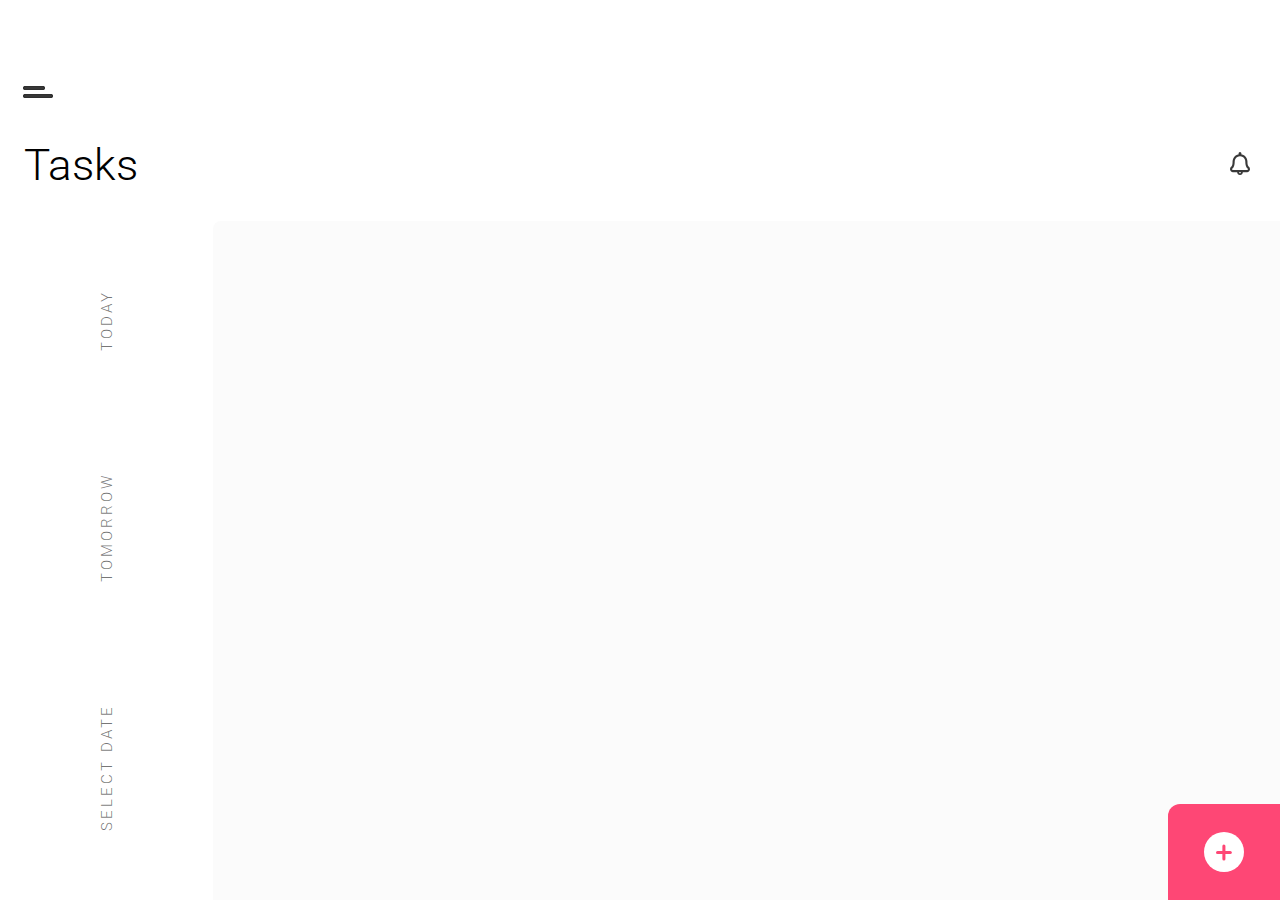
<file: index.html>
<!DOCTYPE html>
<html lang="en">
  <head>
    <meta charset="UTF-8" />
    <meta http-equiv="X-UA-Compatible" content="IE=edge" />
    <meta name="viewport" content="width=device-width, initial-scale=1.0" />
    <link rel="stylesheet" href="styles.css" />
    <title>Dashboard</title>
  </head>
  <body>
    <main class="container">
      <button aria-label="open menu" class="iconButton menuButton">
        <img src="./assets/menu.svg" alt="Menu Icon" />
      </button>
      <div class="headerMenu">
        <h1>Tasks</h1>
        <button aria-label="show notifications" class="iconButton">
          <img src="./assets/notif.svg" alt="Notification Bell" />
        </button>
      </div>

      <section class="dateSelector">
        <input type="radio" name="filter" id="today" />
        <label class="taskNavLink" for="today">Today</label>
        <input type="radio" name="filter" id="tomorrow" />
        <label class="taskNavLink" for="tomorrow">Tomorrow</label>
        <input type="radio" name="filter" id="selectDate" />
        <label class="taskNavLink" for="selectDate">Select Date</label>
      </section>
      <section class="taskList"></section>
    </main>

    <a href="/new.html"
      ><button class="actionButton" aria-label="Add new task">
        <img src="../../assets/plusicon.svg" alt="Add Icon" /></button
    ></a>

    <script type="module" src="index.js" defer></script>
  </body>
</html>
</file>
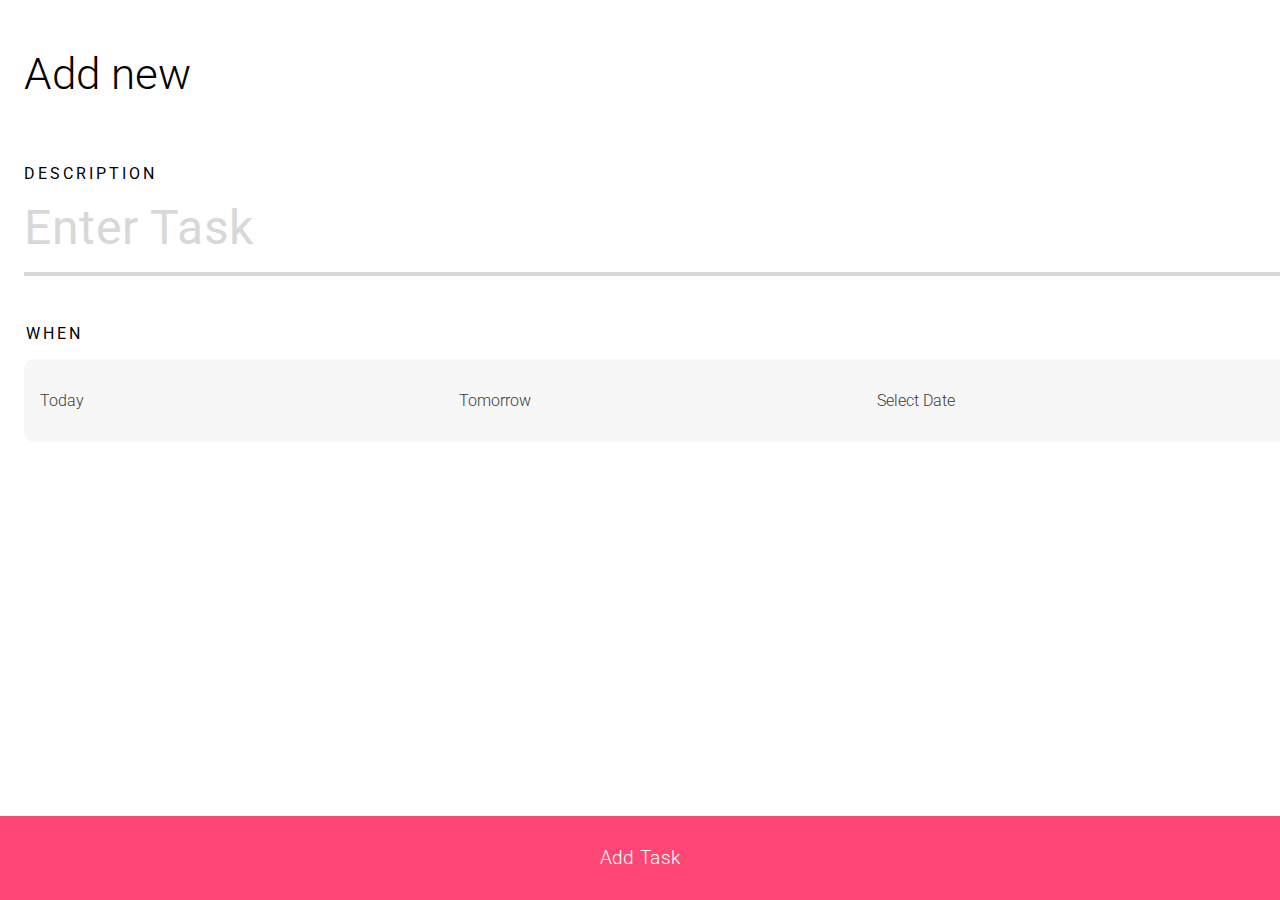
<file: new.html>
<!DOCTYPE html>
<html lang="en">
  <head>
    <meta charset="UTF-8" />
    <meta http-equiv="X-UA-Compatible" content="IE=edge" />
    <meta name="viewport" content="width=device-width, initial-scale=1.0" />
    <link rel="stylesheet" href="styles.css" />
    <title>Create new Task</title>
  </head>
  <body>
    <div class="addTaskPage__wrapper">
      <h1>Add new</h1>

      <form class="newTasksForm">
        <div class="wrapper">
          <label for="entertask">Description</label>
          <input
            type="text"
            name="entertask"
            id="entertask"
            class="newTaskForm__textInput"
            placeholder="Enter Task"
          />
          <fieldset>
            <legend>When</legend>
            <div class="fieldset-wrapper">
              <input
                type="radio"
                name="dateselect"
                id="today"
                value="today"
                class="newTaskForm__radio"
              />
              <label for="today">Today</label>
              <input
                type="radio"
                name="dateselect"
                id="tomorrow"
                value="tomorrow"
                class="newTaskForm__radio"
              />
              <label for="tomorrow">Tomorrow</label>
              <input
                type="radio"
                name="dateselect"
                id="selectdate"
                value="selectDate"
                class="newTaskForm__radio"
              />
              <label for="selectdate">Select Date</label>
            </div>
          </fieldset>
        </div>
        <input type="submit" value="Add Task" class="newTasksForm__submit" />
      </form>
    </div>
    <script type="module" src="new.js" defer></script>
  </body>
</html>
</file>
<file: styles.css>
@import url("https://fonts.googleapis.com/css2?family=Montserrat:wght@600&family=Roboto:wght@300;400;700&display=swap");

*,
*::after,
*::before {
  box-sizing: border-box;
}

:root {
  --ff-primary: "Roboto", sans-serif;
  --ff-secondary: "Montserrat", sans-serif;
  --clr-primary: #fe4775;
  --clr-secondary: #161060;
  --clr-text-primary: #393939;
  --clr-text-secondary: #111;
  --clr-text-passive: hsla(0, 0%, 0%, 0.55);
  --clr-content-passive: #fbfbfb;
  --fw-primary: 400;
  --fw-secondary: 600;
  --fw-thin: 300;
  --ff-bold: 700;
}

body {
  font-family: var(--ff-primary);
  margin: 0;
  height: 100vh;
}

input,
button,
select,
optgroup,
textarea {
  margin: 0;
  font-family: var(--ff-primary);
}

h1 {
  font-size: 2.75rem;
  font-weight: var(--fw-thin);
}

h2 {
  font-size: 1.75rem;
  font-weight: var(--fw-thin);
}

h3 {
  font-size: 1.4rem;
  font-weight: var(--fw-thin);
}

h4 {
  font-size: 1.25rem;
  font-weight: var(--fw-thin);
  font-family: var(--ff-secondary);
}

h5 {
  font-size: 1rem;
  font-weight: var(--fw-thin);
}

h6 {
  font-size: 1rem;
  font-weight: var(--fw-thin);
}

.container {
  display: grid;
  height: 100%;
  grid-template-columns: 1fr 5fr;
  grid-template-rows: 0.75fr 0.75fr 4fr 1fr;
}

.menuButton {
  grid-column: 1/3;
  justify-self: start;
  padding-left: 1.75em;
  align-self: end;
}

.headerMenu {
  display: grid;
  padding: 0.5em 1.5em 0 1.5em;
  grid-column: 1 / 3;
  grid-auto-flow: column;
  justify-content: space-between;
}

.dateSelector {
  display: grid;
  grid-column: 1 / 2;
  grid-row: span 2;
  place-items: center;
  margin: 0.5em 0;
}

.dateSelector input {
  display: none;
}

.dateSelector input:checked + label {
  color: var(--clr-primary);
}

.iconButton {
  border: none;
  background-color: transparent;
  cursor: pointer;
}

.taskNavLink {
  color: var(--clr-text-passive);
  font-size: 0.95em;
  writing-mode: vertical-lr;
  transform: rotate(180deg);
  text-decoration: none;
  text-transform: uppercase;
  letter-spacing: 0.2em;
  font-weight: var(--fw-thin);
}

.taskNavLink--active {
  color: var(--clr-primary);
}

.taskList {
  grid-column: 2 / 3;
  grid-row: span 2;
  overflow: auto;
  padding: 2.5em 1.5em 0 1.5em;
  background-color: var(--clr-content-passive);
  border-radius: 0.5em 0 0 0;
}

.taskItem {
  display: block;
  margin-bottom: 1.75em;
  font-size: 1.3em;
  font-weight: var(--fw-thin);
  padding-right: 1.3em;
}

.taskItem:last-child {
  margin-bottom: 6em;
}

.taskItem__checkbox {
  opacity: 0;
  width: 0;
  height: 0;
}

.taskItem__checkbox:checked + .taskItem__labelText {
  text-decoration: line-through 0.14em var(--clr-primary);
}

.actionButton {
  position: fixed;
  display: flex;
  justify-content: center;
  align-items: center;
  bottom: 0;
  right: 0;
  background-color: var(--clr-primary);
  border-radius: 0.75rem 0 0 0;
  border: none;
  height: 6rem;
  width: 7rem;
  cursor: pointer;
}

.actionButton svg {
  height: 2.5rem;
  width: 2.5rem;
}

form.newTasksForm {
  display: flex;
  flex-direction: column;
  justify-content: space-between;
  height: 100%;
}

form.newTasksForm .wrapper {
  margin: 0;
  display: flex;
  flex-direction: column;
  padding: 1rem 0 1rem 1.5rem;
}

form.newTasksForm fieldset {
  margin: 0;
  border: none;
  padding: 0;
  margin-top: 3rem;
}

.fieldset-wrapper {
  background-color: #f7f7f7;
  display: flex;
  justify-content: space-around;
  border-radius: 10px 0 0 10px;
}

form.newTasksForm input[type="submit"] {
  background-color: var(--clr-primary);
  color: #fff;
  padding: 1.6em 1em;
  font-size: 1.2rem;
  font-weight: var(--fw-thin);
  letter-spacing: 0.32px;
  border: none;
  justify-self: flex-end;
  cursor: pointer;
}

form.newTasksForm input[type="text"] {
  border: none;
}

form.newTasksForm legend,
form.newTasksForm label[for="entertask"] {
  text-transform: uppercase;
  letter-spacing: 3px;
}

.fieldset-wrapper input[type="radio"] {
  display: none;
}

.fieldset-wrapper label {
  color: #393939;
  font-weight: var(--fw-thin);
  cursor: pointer;
  padding: 2rem 1rem;
  width: 100%;
}

.fieldset-wrapper input[type="radio"]:checked + label {
  color: var(--clr-primary);
}

form.newTasksForm legend {
  padding-bottom: 1rem;
}

form.newTasksForm input[id^="entertask"] {
  color: #d8d8d8;
  letter-spacing: 0.7px;
  font-size: 3rem;
  outline: none;
  padding: 1rem 1rem 1rem 0;
  border-bottom: 0.25rem solid #d8d8d8;
}

form.newTasksForm input[id^="entertask"]::placeholder {
  color: #d8d8d8;
}

form.newTasksForm input[id^="entertask"]:focus {
  border-bottom: 0.25rem solid #393939;
  color: #393939;
}

.addTaskPage__wrapper {
  height: 100%;
  display: flex;
  flex-flow: column;
}

.addTaskPage__wrapper h1 {
  margin: 0;
  padding: 3rem 0 3rem 1.5rem;
}
</file>
